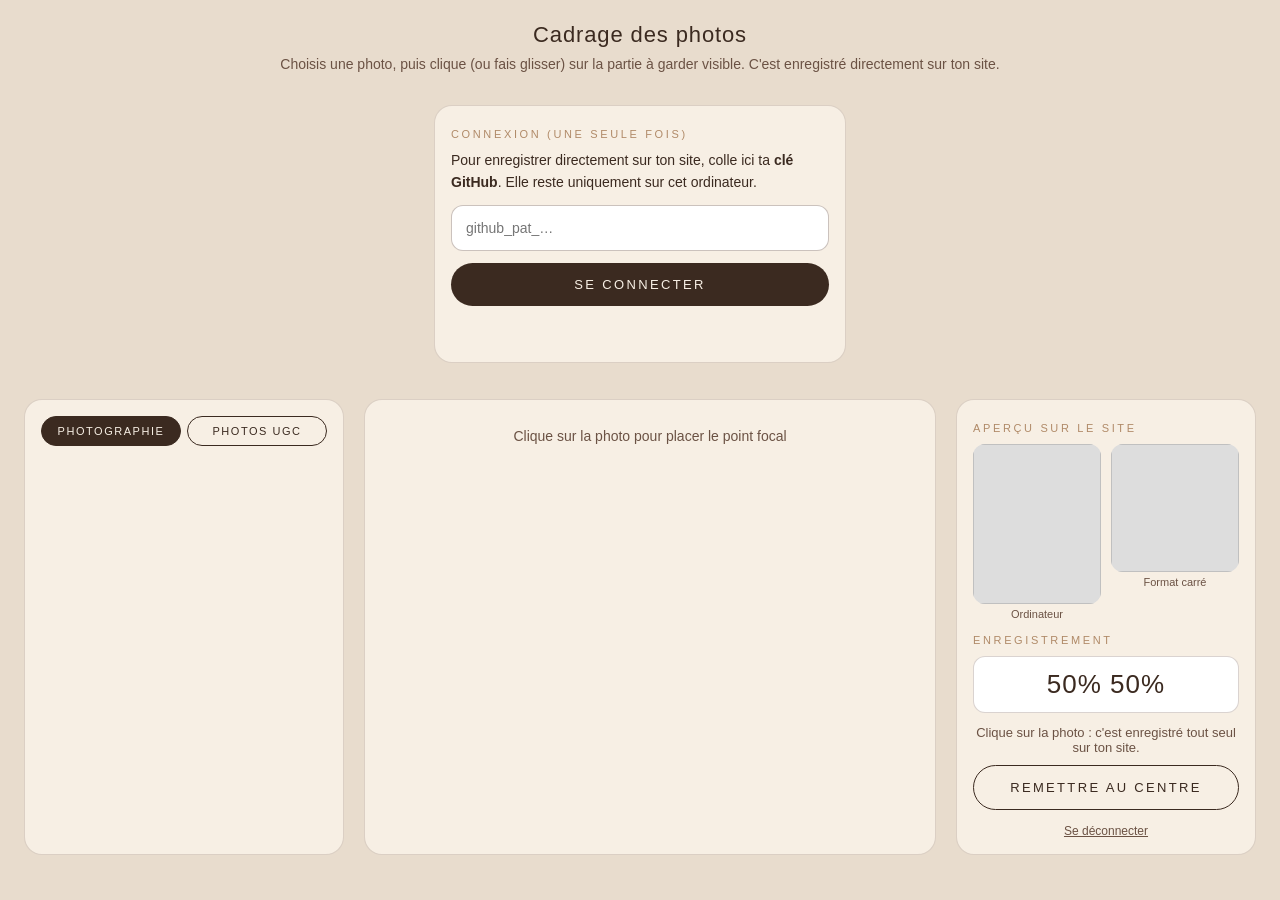
<file: cadrage.html>
<!doctype html>
<html lang="fr">
<head>
<meta charset="utf-8">
<meta name="viewport" content="width=device-width, initial-scale=1">
<meta name="robots" content="noindex, nofollow">
<title>Cadrage des photos | Kheira</title>
<style>
  :root{--espresso:#3b2a20;--brown:#6b5244;--beige:#e8dccd;--cream:#f7efe4;--gold:#b08a68;--ink:#3b2a20}
  *{box-sizing:border-box;margin:0;padding:0}
  body{font-family:Futura,"Futura PT","Jost","Century Gothic",sans-serif;background:var(--beige);color:var(--ink);min-height:100vh}
  header{padding:22px 24px 10px;text-align:center}
  h1{font-weight:500;font-size:22px;letter-spacing:.04em}
  header p{font-size:14px;color:var(--brown);margin-top:6px;line-height:1.5}
  .app{display:grid;grid-template-columns:minmax(0,320px) minmax(0,1fr) minmax(0,300px);gap:20px;max-width:1300px;margin:0 auto;padding:16px 24px 40px}
  .panel{background:var(--cream);border:1px solid rgba(107,82,68,.2);border-radius:18px;padding:16px}
  .panel h2{font-size:11px;font-weight:500;letter-spacing:.24em;text-transform:uppercase;color:var(--gold);margin:6px 0 10px}
  .list{display:grid;grid-template-columns:repeat(3,1fr);gap:8px;max-height:72vh;overflow:auto;padding-right:4px}
  .thumb{position:relative;aspect-ratio:4/5;border-radius:10px;overflow:hidden;cursor:pointer;border:2px solid transparent;background:#ddd}
  .thumb img{width:100%;height:100%;object-fit:cover;display:block}
  .thumb.is-active{border-color:var(--espresso)}
  .thumb span{position:absolute;left:4px;top:4px;background:rgba(59,42,32,.8);color:var(--cream);font-size:10px;border-radius:999px;padding:2px 7px}
  .thumb.is-set::after{content:"✓";position:absolute;right:4px;top:4px;width:18px;height:18px;border-radius:50%;background:#5d7a4f;color:#fff;font-size:11px;display:grid;place-items:center}
  .stage{display:flex;flex-direction:column;align-items:center;gap:12px}
  .pick{position:relative;max-width:100%;cursor:crosshair;user-select:none;touch-action:none;border-radius:14px;overflow:hidden;background:#222}
  .pick img{display:block;max-width:100%;max-height:72vh;width:auto;height:auto;pointer-events:none}
  .dot{position:absolute;width:30px;height:30px;margin:-15px 0 0 -15px;border-radius:50%;background:#2f6bff;border:4px solid #fff;box-shadow:0 2px 10px rgba(0,0,0,.45);pointer-events:none}
  .hint{font-size:14px;color:var(--brown);text-align:center}
  .preview-wrap{display:grid;grid-template-columns:1fr 1fr;gap:10px;margin-bottom:14px}
  .preview{aspect-ratio:4/5;border-radius:12px;overflow:hidden;background:#ddd}
  .preview.carre{aspect-ratio:1/1}
  .preview img{width:100%;height:100%;object-fit:cover;display:block}
  .cap{font-size:11px;color:var(--brown);text-align:center;margin-top:4px}
  .code{font-size:26px;font-weight:500;text-align:center;letter-spacing:.04em;padding:12px;border-radius:12px;background:#fff;border:1px solid rgba(107,82,68,.25);margin:4px 0 12px}
  .btn{display:block;width:100%;padding:14px;border-radius:999px;background:var(--espresso);color:var(--cream);font:inherit;font-size:13px;letter-spacing:.18em;text-transform:uppercase;border:0;cursor:pointer}
  .btn:active{transform:scale(.98)}
  .btn--ghost{background:transparent;color:var(--espresso);border:1px solid var(--espresso);margin-top:8px}
  .where{font-size:13px;line-height:1.55;margin-top:14px;color:var(--ink)}
  .where b{font-weight:500}
  .status{font-size:13px;text-align:center;color:var(--brown);min-height:20px;margin-bottom:10px}
  .status.ok{color:#4f7a43}.status.err{color:#a2412f}
  .login{max-width:460px;margin:20px auto;padding:0 24px}
  .login__box p{font-size:14px;line-height:1.55;margin:8px 0 12px}
  .login__box input{width:100%;padding:14px;border-radius:12px;border:1px solid rgba(107,82,68,.35);font:inherit;font-size:14px;margin-bottom:12px;background:#fff}
  .logout{display:block;margin:10px auto 0;background:none;border:0;font:inherit;font-size:12px;color:var(--brown);text-decoration:underline;cursor:pointer}
  .toast{position:fixed;left:50%;bottom:24px;transform:translateX(-50%) translateY(20px);background:var(--espresso);color:var(--cream);padding:12px 20px;border-radius:999px;font-size:14px;opacity:0;transition:.3s;pointer-events:none}
  .toast.on{opacity:1;transform:translateX(-50%)}
  .tabs{display:flex;gap:6px;margin-bottom:10px}
  .tab{flex:1;padding:8px;border-radius:999px;border:1px solid var(--espresso);background:transparent;font:inherit;font-size:11px;letter-spacing:.14em;text-transform:uppercase;cursor:pointer;color:var(--espresso)}
  .tab.is-on{background:var(--espresso);color:var(--cream)}
  @media (max-width:980px){.app{grid-template-columns:1fr}.list{grid-template-columns:repeat(5,1fr);max-height:none}}
  @media (max-width:520px){.list{grid-template-columns:repeat(4,1fr)}}
</style>
</head>
<body>
<header>
  <h1>Cadrage des photos</h1>
  <p>Choisis une photo, puis clique (ou fais glisser) sur la partie à garder visible. C'est enregistré directement sur ton site.</p>
</header>
<div class="login" id="login">
  <div class="panel login__box">
    <h2>Connexion (une seule fois)</h2>
    <p>Pour enregistrer directement sur ton site, colle ici ta <b>clé GitHub</b>. Elle reste uniquement sur cet ordinateur.</p>
    <input id="tok" type="password" placeholder="github_pat_…" autocomplete="off">
    <button class="btn" id="save-tok">Se connecter</button>
    <p class="status" id="login-msg"></p>
  </div>
</div>
<div class="app" id="app" hidden>
  <div class="panel">
    <div class="tabs"><button class="tab is-on" data-k="photographie">Photographie</button><button class="tab" data-k="photos_ugc">Photos Ugc</button></div>
    <div class="list" id="list"></div>
  </div>
  <div class="panel stage">
    <div class="pick" id="pick"><img id="big" alt=""><div class="dot" id="dot"></div></div>
    <p class="hint" id="hint">Clique sur la photo pour placer le point focal</p>
  </div>
  <div class="panel">
    <h2>Aperçu sur le site</h2>
    <div class="preview-wrap">
      <div><div class="preview"><img id="pv1" alt=""></div><p class="cap">Ordinateur</p></div>
      <div><div class="preview carre"><img id="pv2" alt=""></div><p class="cap">Format carré</p></div>
    </div>
    <h2>Enregistrement</h2>
    <div class="code" id="code">50% 50%</div>
    <p class="status" id="status">Clique sur la photo : c'est enregistré tout seul sur ton site.</p>
    <button class="btn btn--ghost" id="reset">Remettre au centre</button>
    <p class="where" id="where"></p>
    <button class="logout" id="logout">Se déconnecter</button>
  </div>
</div>
<div class="toast" id="toast"></div>
<script>
(function () {
  var REPO = 'kheirakh/kheira-ugc', FILE = 'content.json', BRANCH = 'main', API = 'https://api.github.com/repos/' + REPO + '/contents/' + FILE;
  var token = null, data = null, sha = null, key = 'photographie', idx = 0, pos = { x: 50, y: 50 }, timer = null, saving = false, pending = false;
  var $ = function (id) { return document.getElementById(id); };
  var list = $('list'), big = $('big'), pick = $('pick'), dot = $('dot'), code = $('code'), where = $('where'), statusEl = $('status');
  var pv1 = $('pv1'), pv2 = $('pv2');
  function store(k, v) { try { if (v === null) localStorage.removeItem(k); else localStorage.setItem(k, v); } catch (e) {} }
  function load(k) { try { return localStorage.getItem(k); } catch (e) { return null; } }
  function b64dec(s) { var bin = atob(s.replace(/\n/g, '')); var bytes = new Uint8Array(bin.length); for (var i = 0; i < bin.length; i++) bytes[i] = bin.charCodeAt(i); return new TextDecoder().decode(bytes); }
  function b64enc(str) { var bytes = new TextEncoder().encode(str), bin = ''; for (var i = 0; i < bytes.length; i++) bin += String.fromCharCode(bytes[i]); return btoa(bin); }
  function gh(method, body) {
    return fetch(API + (method === 'GET' ? '?ref=' + BRANCH + '&t=' + Date.now() : ''), {
      method: method, cache: 'no-store',
      headers: { 'Authorization': 'Bearer ' + token, 'Accept': 'application/vnd.github+json', 'Content-Type': 'application/json' },
      body: body ? JSON.stringify(body) : undefined
    }).then(function (r) { return r.json().then(function (j) { if (!r.ok) { var e = new Error(j.message || r.status); e.status = r.status; throw e; } return j; }); });
  }
  function fetchData() { return gh('GET').then(function (j) { sha = j.sha; data = JSON.parse(b64dec(j.content)); }); }
  function setStatus(t, cls) { statusEl.textContent = t; statusEl.className = 'status' + (cls ? ' ' + cls : ''); }
  function src(p) { return String(p || '').replace(/^\/+/, ''); }
  function items() { return ((data[key] && data[key].photos) || []); }
  function parse(c) { var m = /^(\d{1,3}(?:\.\d+)?)% (\d{1,3}(?:\.\d+)?)%$/.exec(String(c || '').replace(/\s+/g, ' ').trim()); return m ? { x: +m[1], y: +m[2] } : { x: 50, y: 50 }; }
  function txt() { return Math.round(pos.x) + '% ' + Math.round(pos.y) + '%'; }
  function draw() { dot.style.left = pos.x + '%'; dot.style.top = pos.y + '%'; pv1.style.objectPosition = pv2.style.objectPosition = txt(); code.textContent = txt(); }
  function img(x) { return typeof x === 'string' ? x : x.image; }
  function renderList() {
    list.innerHTML = items().map(function (x, i) {
      if (!img(x)) return '';
      var c = typeof x === 'string' ? '' : (x.cadrage || '');
      return '<div class="thumb' + (i === idx ? ' is-active' : '') + (c ? ' is-set' : '') + '" data-i="' + i + '"><img src="' + src(img(x)) + '" alt="" loading="lazy" style="object-position:' + (c || '50% 50%') + '"><span>' + (i + 1) + '</span></div>';
    }).join('');
  }
  function select(i) {
    var it = items(); if (!it[i]) return;
    idx = i; var x = it[i];
    big.src = pv1.src = pv2.src = src(img(x));
    pos = parse(typeof x === 'string' ? '' : x.cadrage); draw(); renderList();
    var m = typeof x === 'string' ? '' : (x.marque || '');
    where.innerHTML = 'Photo n° <b>' + (i + 1) + '</b>' + (m ? ' · <b>' + m.replace(/</g, '&lt;') + '</b>' : '');
    setStatus('Clique sur la photo : c’est enregistré tout seul sur ton site.');
  }
  function save() {
    if (saving) { pending = true; return; }
    saving = true; pending = false;
    var k = key, i = idx, value = txt();
    setStatus('Enregistrement…');
    var attempt = function (n) {
      var it = (data[k] && data[k].photos) || [];
      var entry = it[i];
      if (typeof entry === 'string') { entry = it[i] = { image: entry, marque: '' }; }
      entry.cadrage = value;
      var label = (entry.marque || ('photo ' + (i + 1)));
      return gh('PUT', { message: 'Point focal : ' + label + ' (' + value + ')', content: b64enc(JSON.stringify(data, null, 2) + '\n'), sha: sha, branch: BRANCH })
        .then(function (j) { sha = j.content.sha; })
        .catch(function (e) {
          if ((e.status === 409 || e.status === 422) && n < 2) { return fetchData().then(function () { return attempt(n + 1); }); }
          throw e;
        });
    };
    attempt(0).then(function () {
      renderList(); setStatus('Enregistré ✓ Visible sur le site dans 1 à 2 minutes.', 'ok');
    }).catch(function (e) {
      setStatus(e.status === 401 ? 'Clé GitHub refusée : reconnecte-toi.' : 'Erreur : ' + e.message, 'err');
      if (e.status === 401) logout();
    }).then(function () { saving = false; if (pending) save(); });
  }
  function queueSave() { clearTimeout(timer); timer = setTimeout(save, 700); }
  function setFrom(e) {
    var r = big.getBoundingClientRect();
    pos.x = Math.max(0, Math.min(100, (e.clientX - r.left) / r.width * 100));
    pos.y = Math.max(0, Math.min(100, (e.clientY - r.top) / r.height * 100));
    draw();
  }
  var dragging = false;
  pick.addEventListener('pointerdown', function (e) { dragging = true; pick.setPointerCapture(e.pointerId); setFrom(e); clearTimeout(timer); });
  pick.addEventListener('pointermove', function (e) { if (dragging) setFrom(e); });
  pick.addEventListener('pointerup', function () { if (dragging) { dragging = false; queueSave(); } });
  list.addEventListener('click', function (e) { var t = e.target.closest('.thumb'); if (t) select(+t.getAttribute('data-i')); });
  document.querySelectorAll('.tab').forEach(function (t) {
    t.addEventListener('click', function () {
      document.querySelectorAll('.tab').forEach(function (b) { b.classList.toggle('is-on', b === t); });
      key = t.getAttribute('data-k'); idx = 0; select(0);
    });
  });
  $('reset').addEventListener('click', function () { pos = { x: 50, y: 50 }; draw(); queueSave(); });
  function start() {
    $('login-msg').textContent = 'Connexion…';
    fetchData().then(function () {
      $('login').hidden = true; $('app').hidden = false; select(0);
    }).catch(function (e) {
      token = null; store('kh_gh_token', null);
      $('login').hidden = false; $('app').hidden = true;
      $('login-msg').textContent = e.status === 401 || e.status === 403 || e.status === 404 ? 'Clé refusée. Vérifie qu’elle donne accès au dépôt kheira-ugc (Contents : Read and write).' : 'Erreur : ' + e.message;
      $('login-msg').className = 'status err';
    });
  }
  function logout() { token = null; store('kh_gh_token', null); $('app').hidden = true; $('login').hidden = false; $('tok').value = ''; $('login-msg').textContent = ''; }
  $('logout').addEventListener('click', logout);
  $('save-tok').addEventListener('click', function () { var v = $('tok').value.trim(); if (!v) return; token = v; store('kh_gh_token', v); start(); });
  $('tok').addEventListener('keydown', function (e) { if (e.key === 'Enter') $('save-tok').click(); });
  token = load('kh_gh_token');
  if (token) start();
})();
</script>
</body>
</html>
</file>
